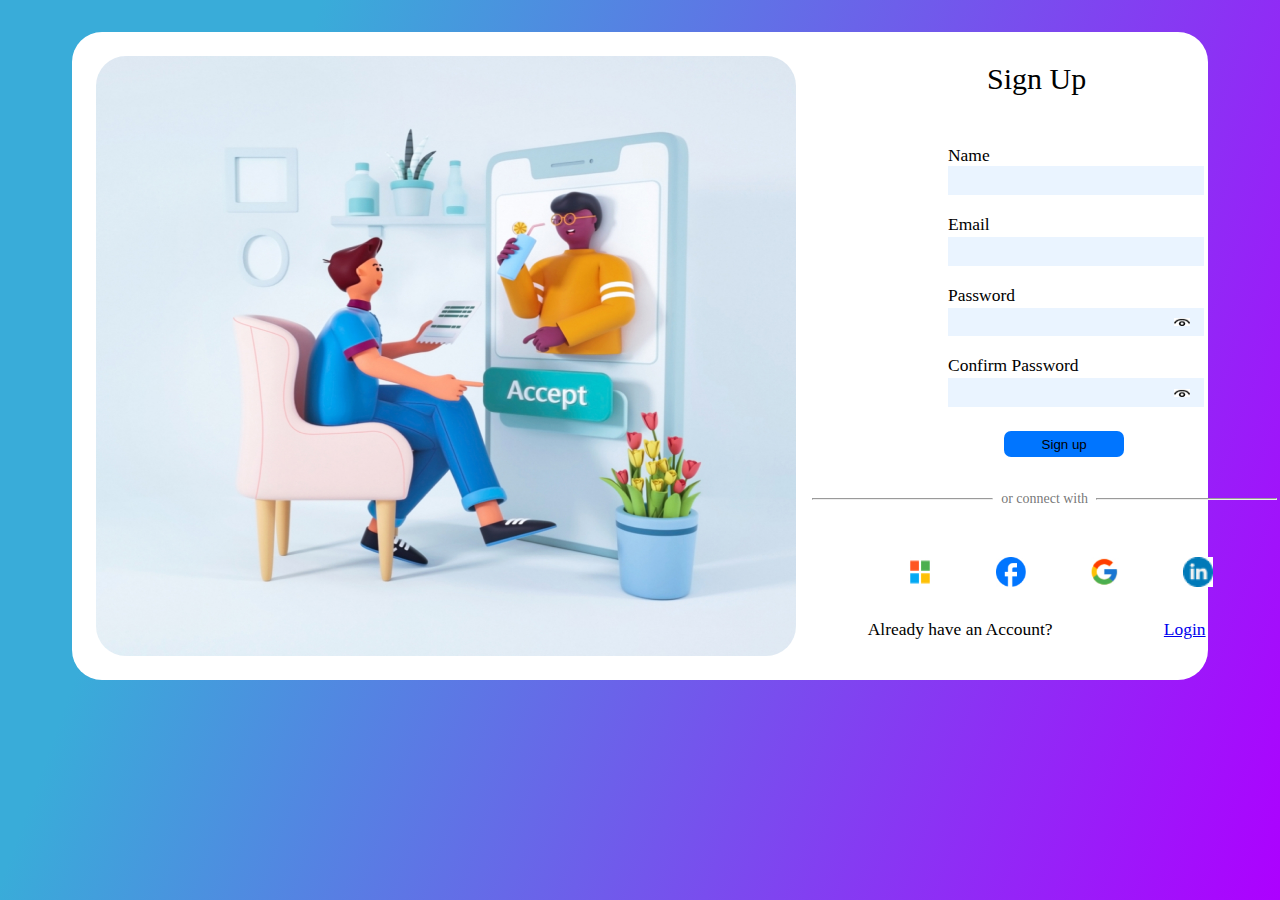
<file: index.html>
<html>
<head>
<title> SignUp </title>
<link rel="stylesheet" type="text/css" href="index.css">
</head>
    <body style="background: linear-gradient(110deg, rgba(57,172,217,1) 20%, rgba(173,0,255,1) 100%);">
   <form id = "signup-form" name="xyz" method="post" action="" >
       <div class=form-control>
           <div class="image"><input type="image" src="image%201.jpg" alt="Submit" class="image"></div>
        <div class="right-form-elements">
       <div class="sign-up" align="center">Sign Up</div><br/><br/>
        <div class="holders">
            <div class="form-element">
       <div class="name">Name</div>
       <input name = "name-holder" id="name-holder" type="text" class="input-box" required />
        </div>
            <div class="form-element">
        <div class="email">Email</div>
        <input name = "email-holder" id="email-holder" type="email" class="input-box" required />
        </div>
            <div class="form-element">
        <div class="pass">Password</div>
        <div style="display: flex;align-items: center;"><input name = "pass-holder" id="pass-holder" type="password" class="input-box" required />
            <input type="image" src="Group.jpg" alt="Submit" class="eye"></div>
        </div>
        <div class="form-element">
        <div class="confirm-pass">Confirm Password</div>
        <div style="display: flex;align-items: center;"><input name = "confirm-pass-holder" type="password" class="input-box" required />
        <input type="image" src="Group.jpg" alt="Submit" class="eye"></div>
        </div>
            </div>
        <input name = "sign-up-butt" id = "sign-up-butt" type="submit"  class="sign-up-butt" value="Sign up" /><br/>
            
        <div class="connect-with"><hr class="hr-line1"/><div class="text-connect-with">or connect with</div> <hr class="hr-line2"/></div><br/>
            
           <div class="logos">
               <input type="image" src="ms.jpg" alt="Submit" class="logo-class">
            <input type="image" src="fb.jpg" alt="Submit" class="logo-class" style="height: 30px">
            <input type="image" src="google.jpg" alt="Submit" class="logo-class" style="height: 30px">
            <input type="image" src="Group%20598.jpg" alt="Submit" class="logo-class" style="height: 30px">
           </div>
            
           <div class="last-components"><div>Already have an Account?</div> <a href="#" onclick="window.location.href='login.html'">Login</a></div>
            </div>
       </div>
    </form>           
    </body>
    
</html>
</file>
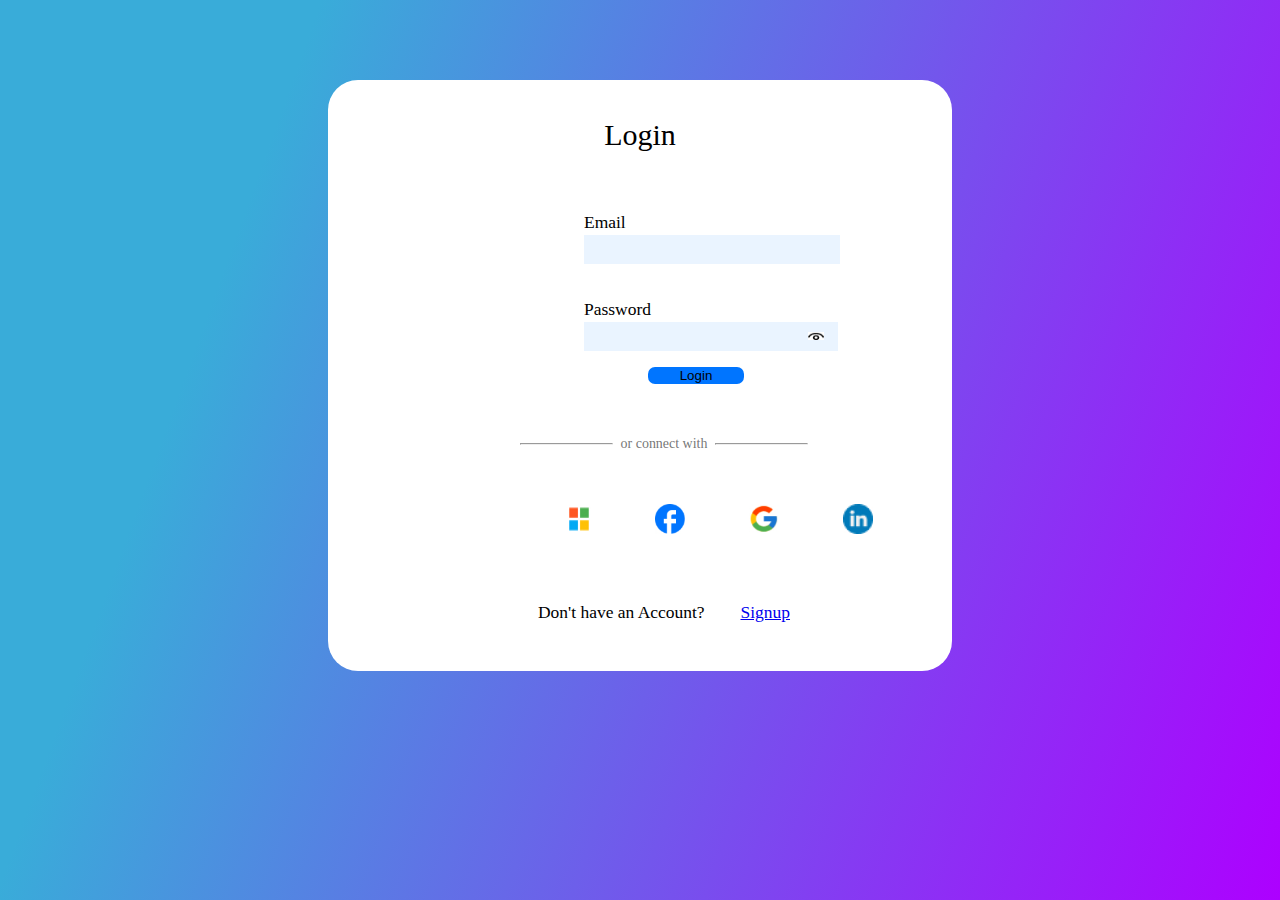
<file: login.html>
<html>
<head>
<title> Login </title>
<link rel="stylesheet" type="text/css" href="login.css">
</head>
    <body style="background: linear-gradient(110deg, rgba(57,172,217,1) 20%, rgba(173,0,255,1) 100%);">
   <form id = "signup-form" name="xyz" method="post" action="" >
       <div class=form-control>
            <div class="sign-up" align="center"> Login</div><br/><br/>
           <div class="holders">
           <div class="form-element">
        <div class="email">Email</div>
        <input name = "email-holder" id="email-holder" type="email" class="input-box" required />
        </div>
            <div class="form-element">
        <div class="pass">Password</div>
         <div style="display: flex;align-items: center;"><input name = "pass-holder" id="pass-holder" type="password" class="input-box" required />
        <input type="image" src="Group.jpg" alt="Submit" class="eye">
        </div>
           </div>
           <input name = "sign-up-butt" id = "sign-up-butt" type="submit"  class="sign-up-butt" value="Login" /><br/><br/>
        <div class="connect-with"><hr class="hr-line1"/><div class="text-connect-with">or connect with</div> <hr class="hr-line2"/></div><br/>
            <br/>
           <div class="logos">
               <input type="image" src="ms.jpg" alt="Submit" class="logo-class">
            <input type="image" src="fb.jpg" alt="Submit" class="logo-class" style="height: 30px">
            <input type="image" src="google.jpg" alt="Submit" class="logo-class" style="height: 30px">
            <input type="image" src="Group%20598.jpg" alt="Submit" class="logo-class" style="height: 30px">
           </div>
            <br/>
            <br/>
           <div class="last-components"><div>Don't have an Account?</div> <a href="#" onclick="window.location.href='login.html'">Signup</a></div>
            </div>
       </form>           
    </body>
    
</html>
</file>
<file: index.css>
.image{
width: 700px;
height: 600px;
border-radius: 30px;
}
.sign-up {
align-items: center;
font-family: Poppins;
font-style: normal;
font-weight: 500;
font-size: 30px;
line-height: 45px;
color: #000000;
}
.name{
align-items: center;
font-family: Poppins;
font-style: normal;
font-weight: normal;
font-size: 17.4837px;
width: 100%;
color: #000000;
}
.email{
align-items: center;
font-family: Poppins;
font-style: normal;
font-weight: normal;
font-size: 17.4837px;
line-height: 26px;
width: 100%;
color: #000000;
}
.pass{
align-items: center;
font-family: Poppins;
font-style: normal;
font-weight: normal;
font-size: 17.4837px;
line-height: 26px;
width: 100%;
color: #000000;
}
.confirm-pass{
align-items: center;
font-family: Poppins;
font-style: normal;
font-weight: normal;
font-size: 17.4837px;
line-height: 26px;
color: #000000;
width: 100%;
}
.input-box{
align-items: center;
background: rgba(228, 241, 255, 0.78);
height: 1.8rem;
border: 0;
width: 16rem;
}
.sign-up-butt{   
width: 25%;
height: 6%;
margin-left: 13rem;
background: #0075FF;
border-radius: 6.99346px;
    border: 0;
}
.right-form-elements {
    width: 100%;
    display: flex;
    flex-direction: column;
}
.holders{
    display: flex;
    flex-direction: column;
    margin: 0 2rem 1rem 9rem;
}
.form-control{
padding: 1.5rem;
margin: 2rem 4rem 2rem 4rem;  
box-sizing: border-box;
background: #FFFFFF;
border-radius: 30px;
flex-direction: row;
display: flex;
}
.form-element {
    margin: 0.5rem;
}
.connect-with{
font-family: Poppins;
font-style: normal;
font-weight: 300;
display: flex;
align-items: center;
font-size: 13.9869px;
margin: 1rem 0rem 1rem 0rem;
color: rgba(82, 82, 82, 0.8);
}
.hr-line1{
   height:0px;
        flex: 1;
    margin: 0 0.5rem 0 1rem;
}
.hr-line2{
    height:0px;
    flex: 1;
    margin: 0 0 0 0.5rem;
}
text-connect-with{
    flex:1;
}
.last-components{
font-family: Roboto;
font-style: normal;
font-weight: normal;
font-size: 17.4837px;
color: #000000;
display: flex;
flex-direction: row;
 margin: 1rem 1rem 1rem 1rem;   
justify-content: space-around;
}
.logos{
display: flex;
flex-direction: row;
margin: 1rem 2rem 1rem 5rem;
justify-content: center;
}
.logo-class{
    margin: 0 2rem 0 2rem;
}
.eye{
height: 8px;
width: 16px;
margin-left: -30px;
}
@media (max-width: 835px) {
     body {
    margin: 0;
    height: 100%;
}
  .image{
  width: 420px;
  height: 500px;
  }
 .input-box{
   align-items: center;
   background: rgba(228, 241, 255, 0.78);
   height: 1.5rem;
   border: 0;
   width: 15rem;
 }
    .form-control {
        margin: 1rem 1rem 0.1rem 1rem;   
    }
    .holders {
        margin: 0 2rem 1rem 2rem;
    }
    .sign-up-butt{   
margin-left: 7rem;
}
.sign-up {
margin-left: 4rem; 
font-weight: 400;
font-size: 28px;
color: #000000;
}
.connect-with{
display: flex;
flex-direction: row;
font-size: 11px;
color: rgba(82, 82, 82, 0.8);
justify-content: space-around;
}
    .hr-line1{
   height:0px;
    width: 50%;
    margin-left: 0.2rem 
}
.hr-line2{
    height:0px;
    width: 50%;
    margin-right: 0.2rem;
}
text-connect-with{
  text-align: center; 
    width: 100%  
}
    .logos{
display: flex;
flex-direction: row;
margin: 0 1rem 0 2.5rem;
justify-content: center;
}
.logo-class{
    margin: 0 1rem 0 1rem;
}
 .last-components{
font-size: 14.4837px;
padding-top: 20px; 
color: #000000;
display: flex;
flex-direction: row;
justify-content: space-around;
}
.eye{
height: 5px;
width: 10px;    
}
}
@media (max-width: 375px) {
     body {
    margin: 0;
    height: 100%;
}
    .image{
  width: 0;
  height: 0;
  }
    .input-box{
   align-items: center;
   background: rgba(228, 241, 255, 0.78);
   height: 1.5rem;
   border: 0;
   width: 15rem;
 }
    .form-control {
        margin: 7rem 1rem 2rem 1rem;
    }
    .holders {
        margin: 0 2rem 1rem 1.2rem;
    }
    .sign-up-butt{   
margin-left: 7rem;
margin-bottom: 3rem;
}
.sign-up {
margin-left: 2rem; 
font-weight: 400;
font-size: 24px;
color: #000000;
}
.connect-with{
display: flex;
flex-direction: row;
font-size: 10px;
color: rgba(82, 82, 82, 0.8);
justify-content: space-around;
}
    .hr-line1{
   height:0px;
    width: 50%;
    margin-left: 0.1rem 
}
.hr-line2{
    height:0px;
    width: 40%;
    margin-right: 0.2rem;
}
text-connect-with{
  text-align: center; 
    width: 100%  
}
    .logos{
display: flex;
flex-direction: row;
margin: 0 1rem 0 2.5rem;
justify-content: center;
}
.logo-class{
    margin: 0 1rem 0 1rem;
}
 .last-components{
font-size: 14.4837px;
color: #000000;
display: flex;
flex-direction: row;
justify-content: space-around;
padding-top: 15px; 
}
.eye{
height: 8px;
width: 16px;
margin-right: -30px;
}
}
</file>
<file: login.css>
.sign-up {
align-items: center;
font-family: Poppins;
font-style: normal;
font-weight: 500;
font-size: 30px;
line-height: 45px;
color: #000000;
}
.email{
align-items: center;
font-family: Poppins;
font-style: normal;
font-weight: normal;
font-size: 17.4837px;
line-height: 26px;
width: 100%;
color: #000000;
}
.pass{
align-items: center;
font-family: Poppins;
font-style: normal;
font-weight: normal;
font-size: 17.4837px;
line-height: 26px;
width: 100%;
color: #000000;
}
.input-box{
align-items: center;
background: rgba(228, 241, 255, 0.78);
height: 1.8rem;
border: 0;
width: 16rem;
}
.sign-up-butt{   
width: 25%;
height: 6%;
margin-left: 9rem;
background: #0075FF;
border-radius: 6.99346px;
    border: 0;
}
.right-form-elements {
    width: 100%;
    display: flex;
    flex-direction: column;
}
.holders{
    display: flex;
    flex-direction: column;
    margin: 0 2rem 1rem 9rem;
}
.form-control{
padding: 2rem;
margin: 5rem 20rem 1rem 20rem;  
box-sizing: border-box;
background: #FFFFFF;
border-radius: 30px;
flex-direction: column;
display: flex;
}
.form-element {
    margin: 1rem 4rem 1rem 5rem;
}
.connect-with{
font-family: Poppins;
font-style: normal;
font-weight: 300;
display: flex;
align-items: center;
font-size: 13.9869px;
margin: 1rem 5rem 1rem 0rem;
color: rgba(82, 82, 82, 0.8);
}
.hr-line1{
   height:0px;
        flex: 1;
    margin: 0 0.5rem 0 1rem;
}
.hr-line2{
    height:0px;
    flex: 1;
    margin: 0 0 0 0.5rem;
}
text-connect-with{
  flex: 1;
}
.last-components{
font-family: Roboto;
font-style: normal;
font-weight: normal;
font-size: 17.4837px;
color: #000000;
display: flex;
flex-direction: row;
    margin: 2rem 5rem 0 1rem;
justify-content: space-around;
}
.logos{
display: flex;
flex-direction: row;
margin: 0 2rem 0 5rem;
justify-content: center;
}
.logo-class{
    margin: 0 2rem 0 2rem;
}
.eye{
height: 8px;
width: 16px;
margin-left: -30px;
}
@media(max-width: 385px){
    body {
    margin: 0;
    height: 100%;
}
    .image{
  width: 0;
  height: 0;
  }
    .input-box{
   align-items: center;
   background: rgba(228, 241, 255, 0.78);
   height: 1.5rem;
   border: 0;
   width: 13rem;
 }
    .form-element {
    margin: 1rem 2rem 1rem 2rem;
}
    .form-control {
        margin: 7rem 1rem 2rem 1rem;
    }
    .holders {
        margin: 0 1rem 1rem 1.2rem;
    }
    .sign-up-butt{   
margin: 2rem 0 3rem 6rem;;
}
.sign-up {
margin-left: 2rem; 
font-weight: 400;
font-size: 24px;
color: #000000;
}
.connect-with{
display: flex;
flex-direction: row;
font-size: 10px;
color: rgba(82, 82, 82, 0.8);
justify-content: space-around;
}
    .hr-line1{
   height:0px;
    width: 50%;
    margin-left: 0.1rem 
}
.hr-line2{
    height:0px;
    width: 40%;
    margin-right: 0.2rem;
}
text-connect-with{
  text-align: center; 
    width: 100%  
}
    .logos{
display: flex;
flex-direction: row;
margin: 0 1rem 0 2.5rem;
justify-content: center;
}
.logo-class{
    margin: 0 1rem 0 1rem;
}
 .last-components{
font-size: 14.4837px;
color: #000000;
display: flex;
flex-direction: row;
justify-content: space-around;
padding-top: 15px; 
}
.eye{
height: 8px;
width: 16px;
margin-left : -30px;
}   
}
</file>
